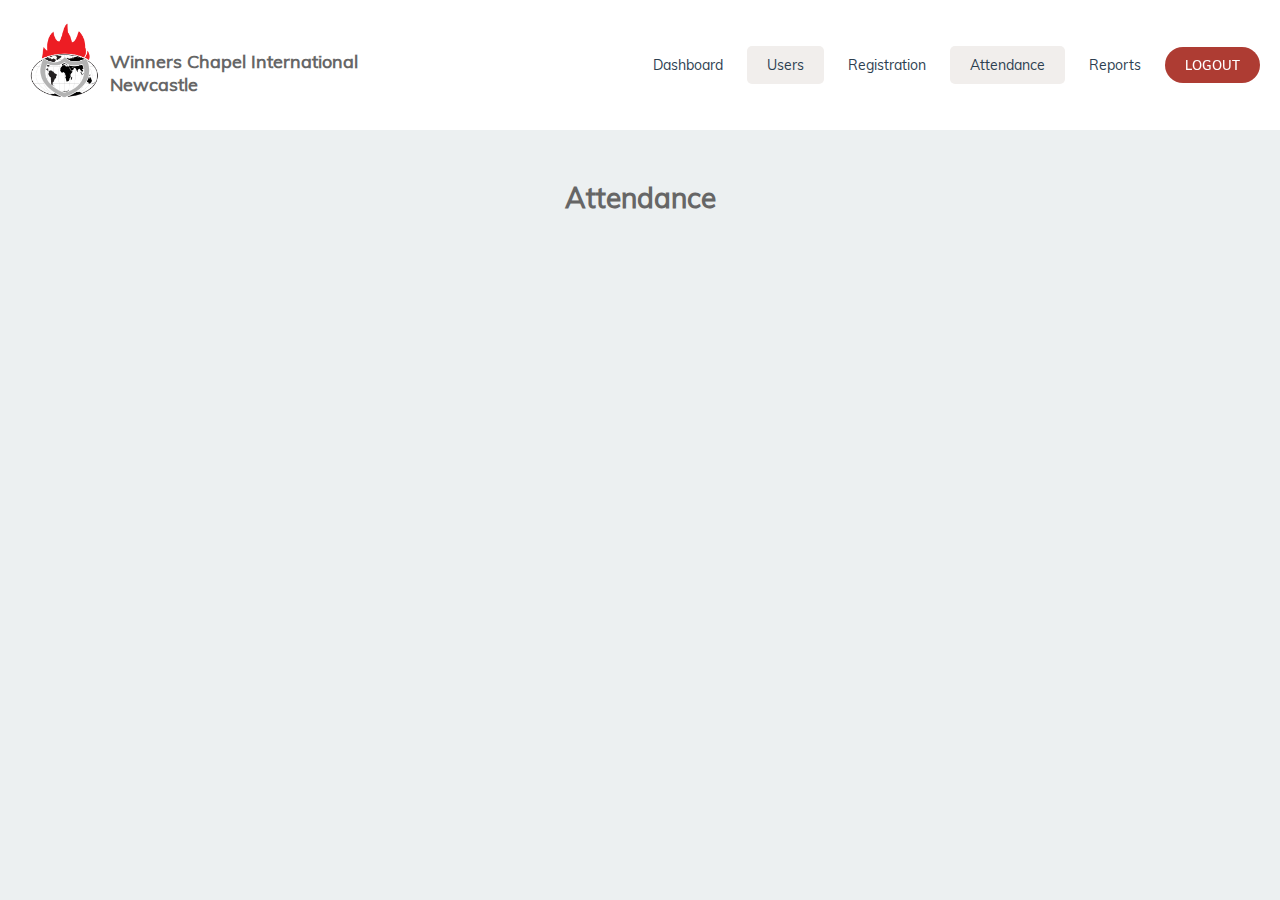
<file: pages/attendance.html>
<!DOCTYPE html>
<html lang="en">

<head>
    <meta charset="UTF-8">
    <meta name="viewport" content="width=device-width, initial-scale=1.0">
    <title>Attendance</title>
    <!-- STYLE CSS -->
    <link rel="stylesheet" href="../assets/css/style.css">
</head>

<body>
    <!-- Navbar -->
    <div class="navbar">
        <div class="d-flex">
            <img src="../assets/images/winners-logo.png" alt="Logo" width="90" height="100">
            <div class="logo-text">
                <p>Winners Chapel International</p>
                <p>Newcastle</p>
            </div>
        </div>
        <div class="nav-wrap">
            <button class="menu-toggle" onclick="toggleMenu()">
                <img src="../assets/images/menu_icon.jpg" alt="menu" width="35" height="35">
            </button>

            <div class="nav-links">
                <a class="divider" href="./dashboard.html">Dashboard</a>
                <a  class="active divider" href="./users.html">Users</a>
                <a class="divider"  href="./registration.html">Registration</a>
                <a class="active divider" href="#attendance">Attendance</a>
                <a class="divider"href="#reports">Reports</a>
                <button class="logout_btn" onclick="logout()">Logout</button>
            </div>
        </div>
    </div>

    <!-- Content Area -->
    <div class="content">
        <h1 class="header">Attendance</h1>
    </div>

    <!-- Scripts -->
    <script src="../assets/scripts/main.js" type="text/javascript"></script>
</body>

</html>
</file>
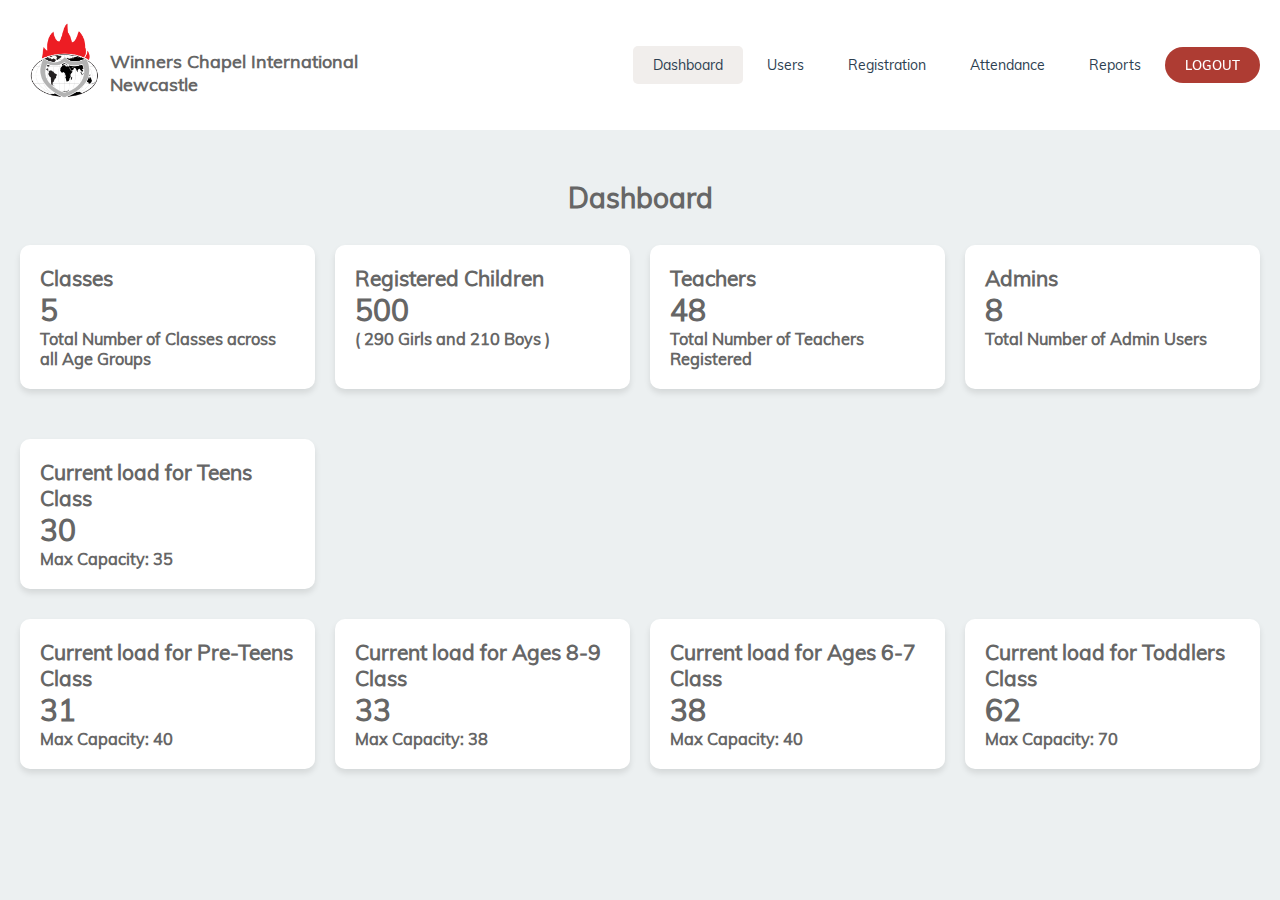
<file: pages/dashboard.html>
<!DOCTYPE html>
<html lang="en">

<head>
    <meta charset="UTF-8">
    <meta name="viewport" content="width=device-width, initial-scale=1.0">
    <title>Dashboard-Kidreg</title>
    <!-- STYLE CSS -->
    <link rel="stylesheet" href="../assets/css/style.css">
</head>

<body>
    <!-- Navbar -->
    <div class="navbar">
        <div class="d-flex">
            <img src="../assets/images/winners-logo.png" alt="Logo" width="90" height="100">
            <div class="logo-text">
                <p>Winners Chapel International</p>
                <p>Newcastle</p>
            </div>
        </div>
        <div class="nav-wrap">
            <button class="menu-toggle" onclick="toggleMenu()">
                <img src="../assets/images/menu_icon.jpg" alt="menu" width="35" height="35">
            </button>

            <div class="nav-links">
                <a class="active divider" href="#dashboard">Dashboard</a>
                <a  class="divider" href="./users.html">Users</a>
                <a class="divider" href="./registration.html">Registration</a>
                <a class="divider" href="./attendance.html">Attendance</a>
                <a class="divider"href="#reports">Reports</a>
                <button class="logout_btn" onclick="logout()">Logout</button>
            </div>
        </div>
    </div>

    <!-- Content Area -->
    <div class="content">
        <h1 class="header">Dashboard</h1>
        <div class="dashboard">
            <div class="card">
                <h2>Classes</h2>
                <p class="stats_txt">5</p>
                <h3>Total Number of Classes across all Age Groups</h3>
            </div>
            <div class="card">
                <h2>Registered Children</h2>
                <p class="stats_txt">500</p>
                <h3>( 290 Girls and 210 Boys )</h3>
            </div>
            <div class="card">
                <h2>Teachers</h2>
                <p class="stats_txt">48</p>
                <h3>Total Number of Teachers Registered</h3>
            </div>
            <div class="card">
                <h2>Admins</h2>
                <p class="stats_txt">8</p>
                <h3>Total Number of Admin Users</h3>
            </div>
            <div class="card">
                <h2>Current load for Teens Class</h2>
                <p class="stats_txt">30</p>
                <h3>Max Capacity: 35</h3>
            </div>
        </div>
        <div class="dashboard">
            <div class="card">
                <h2>Current load for Pre-Teens Class</h2>
                <p class="stats_txt">31</p>
                <h3>Max Capacity: 40</h3>
            </div>
            <div class="card">
                <h2>Current load for Ages 8-9 Class</h2>
                <p class="stats_txt">33</p>
                <h3>Max Capacity: 38</h3>
            </div>
            <div class="card">
                <h2>Current load for Ages 6-7 Class</h2>
                <p class="stats_txt">38</p>
                <h3>Max Capacity: 40</h3>
            </div>
            <div class="card">
                <h2>Current load for Toddlers Class</h2>
                <p class="stats_txt">62</p>
                <h3>Max Capacity: 70</h3>
            </div>
        </div>
    </div>
    <!-- Scripts -->
    <script src="../assets/scripts/main.js" type="text/javascript"></script>
</body>

</html>
</file>
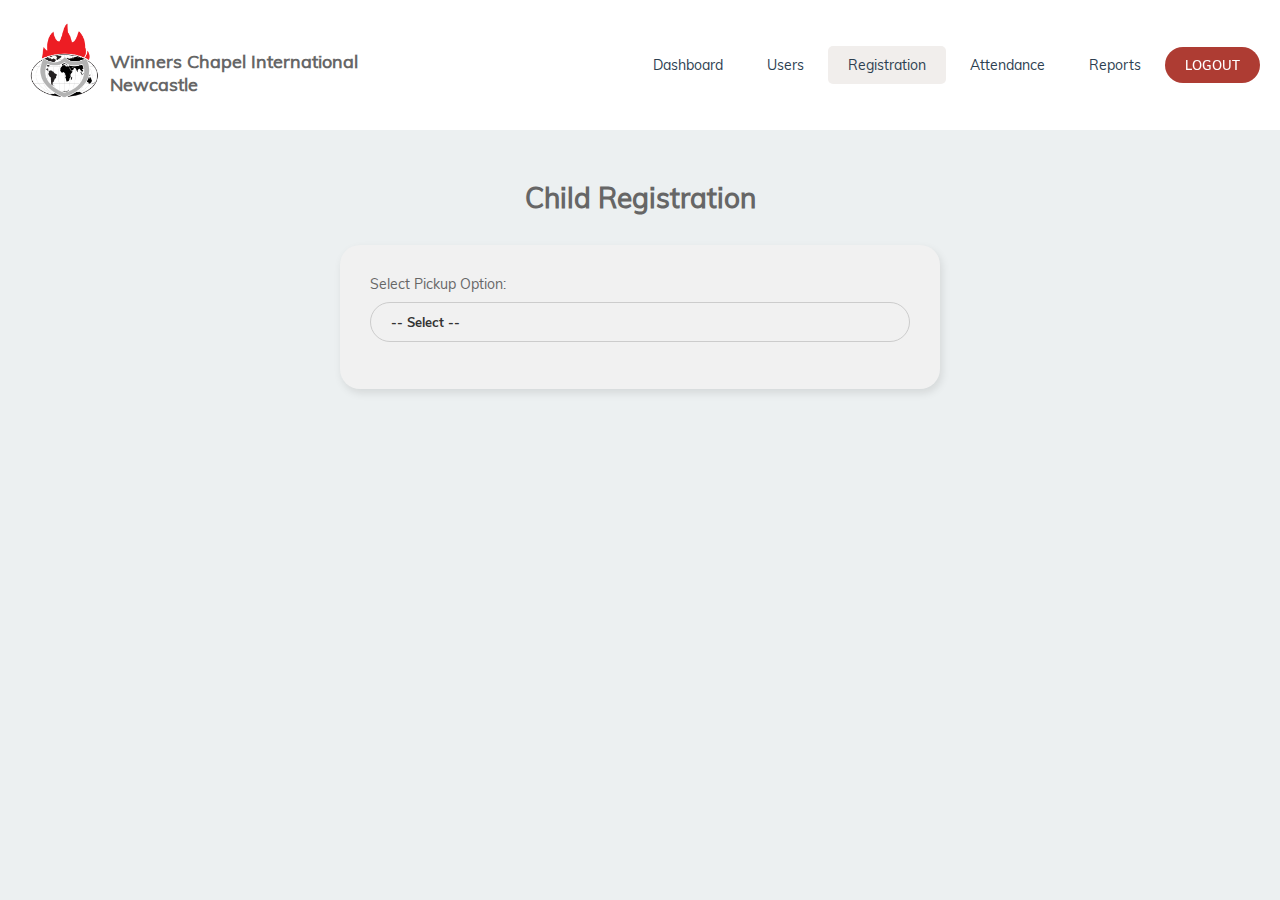
<file: pages/registration.html>
<!DOCTYPE html>
<html lang="en">

<head>
    <meta charset="UTF-8">
    <meta name="viewport" content="width=device-width, initial-scale=1.0">
    <title>Registration</title>
    <!-- STYLE CSS -->
    <link rel="stylesheet" href="../assets/css/style.css">
</head>

<body>
    <!-- Navbar -->
    <div class="navbar">
        <div class="d-flex">
            <img src="../assets/images/winners-logo.png" alt="Logo" width="90" height="100">
            <div class="logo-text">
                <p>Winners Chapel International</p>
                <p>Newcastle</p>
            </div>
        </div>

        <div class="nav-wrap">
            <button class="menu-toggle" onclick="toggleMenu()">
                <img src="../assets/images/menu_icon.jpg" alt="menu" width="35" height="35">
            </button>

            <div class="nav-links">
                <a class="divider" href="./dashboard.html">Dashboard</a>
                <a class="divider" href="./users.html">Users</a>
                <a class="active divider" href="#registration">Registration</a>
                <a class="divider" href="./attendance.html">Attendance</a>
                <a class="divider" href="#reports">Reports</a>
                <button class="logout_btn" onclick="logout()">Logout</button>
            </div>
        </div>
    </div>

    <!-- Content Area -->
    <div class="content">
        <h1 class="header">Child Registration</h1>
        <div class="container">
            <form action="" novalidate>
                <div class="block">
                    <div class="form-wrapper">
                        <label for="pickupOption">Select Pickup Option:</label>
                        <select class="form-control" id="pickupOption" onchange="showForm()">
                            <option value="">-- Select --</option>
                            <option value="father">Father Only</option>
                            <option value="mother">Mother Only</option>
                            <option value="both">Both Parents</option>
                            <option value="guardian">Guardian Only</option>
                        </select>
                    </div>
                    <div id="fatherForm" class="form-section">
                        <h3>Father's Information</h3>
                        <br>
                        <div class="d-flex">
                            <div class="form-wrapper w-50">
                                <label for="fatherName">Father's Name:</label>
                                <input type="text" id="fatherName" class="form-control" placeholder="Enter Father's Name" required>
                            </div>
                            <div class="form-wrapper w-50">
                                <label for="fatherPhone">Father's Phone:</label>
                                <input type="text" id="fatherPhone" class="form-control" placeholder="Enter Phone Number" required>
                            </div>
                        </div>
                        <button type="submit" class="custom_btn">Submit</button>
                    </div>

                    <!-- Mother Form -->

                    <div id="motherForm" class="form-section">
                        <h3>Mother's Information</h3>
                        <br>
                        <div class="d-flex">
                            <div class="form-wrapper w-50">
                                <label for="motherName">Mother's Name:</label>
                                <input type="text" id="motherName" class="form-control" placeholder="Enter Mother's Name" required>
                            </div>
                            <div class="form-wrapper w-50">
                                <label for="motherPhone">Mother's Phone:</label>
                                <input type="text" id="motherPhone" class="form-control" placeholder="Enter Phone Number" required>
                            </div>
                        </div>
                        <button type="submit" class="custom_btn">Submit</button>
                    </div>

                    <!-- Both Parents Form -->
                    <div id="bothForm" class="form-section">
                        <h3>Parents' Information</h3>
                        <br>
                        <div class="d-flex">
                            <div class="form-wrapper w-50">
                                <label for="fatherNameBoth">Father's Name:</label>
                                <input type="text" id="fatherNameBoth" class="form-control" placeholder="Enter Father's Name" required>
                            </div>
                            <div class="form-wrapper w-50">
                                <label for="fatherPhoneBoth">Father's Phone:</label>
                                <input type="text" id="fatherPhoneBoth" class="form-control" placeholder="Enter Phone Number" required>
                            </div>
                        </div>
                        <div class="d-flex">
                            <div class="form-wrapper w-50">
                                <label for="motherNameBoth">Mother's Name:</label>
                                <input type="text" id="motherNameBoth" class="form-control" placeholder="Enter Mother's Name" required>
                            </div>
                            <div class="form-wrapper w-50">
                                <label for="motherPhoneBoth">Mother's Phone:</label>
                                <input type="text" id="motherPhoneBoth" class="form-control" placeholder="Enter Phone Number" required>
                            </div>
                        </div>
                        <button type="submit" class="custom_btn">Submit</button>
                    </div>

                    <!-- Guardian Form -->
                    <div id="guardianForm" class="form-section">
                        <h3>Guardian's Information</h3>
                        <br>
                        <div class="d-flex">
                            <div class="form-wrapper w-50">
                                <label for="guardianName">Guardian's Name:</label>
                                <input type="text" id="guardianName" class="form-control" placeholder="Enter Guardian's Name" required>
                            </div>
                            <div class="form-wrapper w-50">
                                <label for="guardianPhone">Guardian's Phone:</label>
                                <input type="text" id="guardianPhone" class="form-control" placeholder="Enter Phone Number" required>
                            </div>
                        </div>
                        <button type="submit" class="custom_btn">Submit</button>
                    </div>
                </div>
            </form>
        </div>
    </div>

    <!-- Scripts -->
    <script src="../assets/scripts/main.js" type="text/javascript"></script>
</body>

</html>
</file>
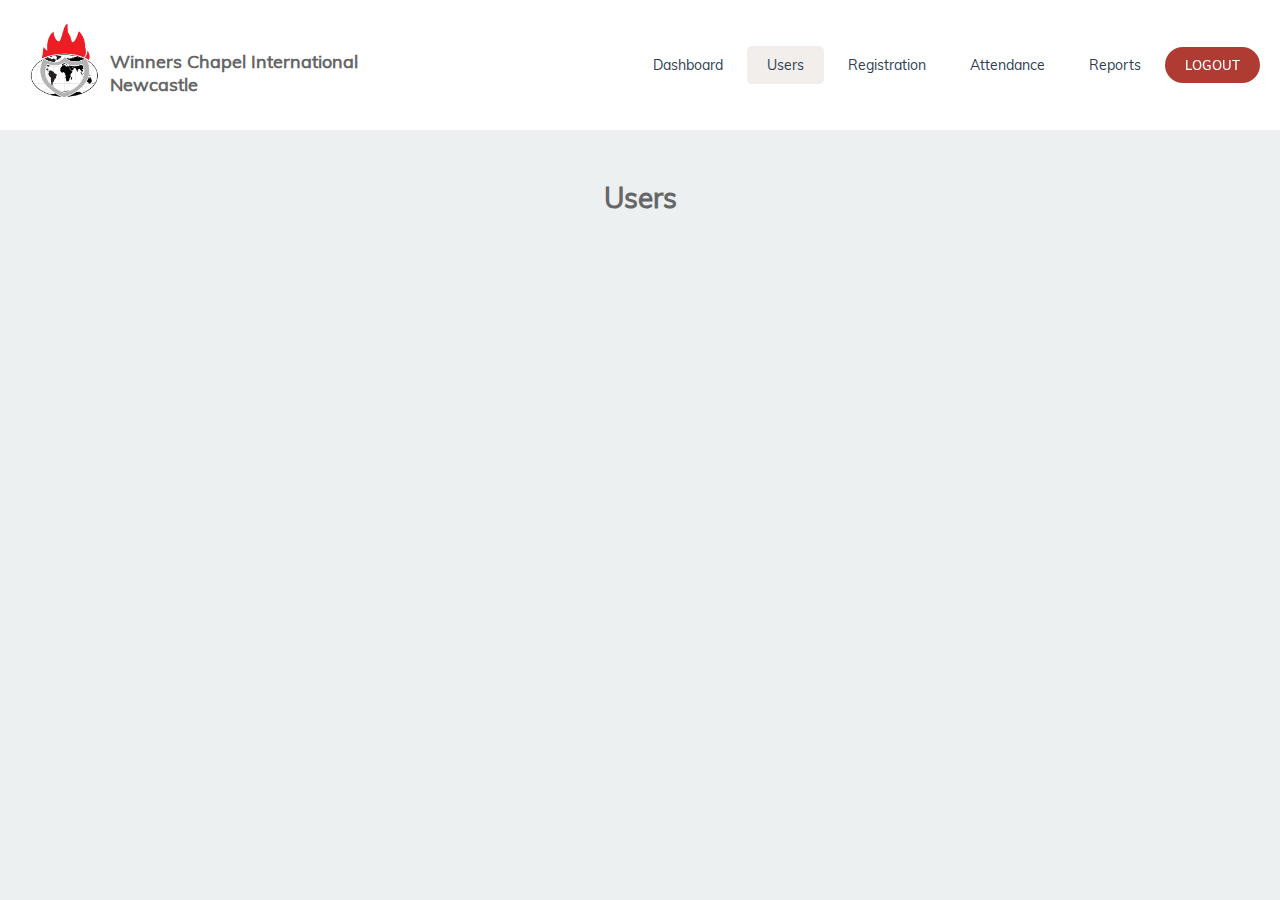
<file: pages/users.html>
<!DOCTYPE html>
<html lang="en">

<head>
    <meta charset="UTF-8">
    <meta name="viewport" content="width=device-width, initial-scale=1.0">
    <title>Users</title>
    <!-- STYLE CSS -->
    <link rel="stylesheet" href="../assets/css/style.css">
</head>

<body>
    <!-- Navbar -->
    <div class="navbar">
        <div class="d-flex">
            <img src="../assets/images/winners-logo.png" alt="Logo" width="90" height="100">
            <div class="logo-text">
                <p>Winners Chapel International</p>
                <p>Newcastle</p>
            </div>
        </div>
        <div class="nav-wrap">
            <button class="menu-toggle" onclick="toggleMenu()">
                <img src="../assets/images/menu_icon.jpg" alt="menu" width="35" height="35">
            </button>

            <div class="nav-links">
                <a class="divider" href="./dashboard.html">Dashboard</a>
                <a  class="active divider" href="#users">Users</a>
                <a class="divider"  href="./registration.html">Registration</a>
                <a class="divider" href="./attendance.html">Attendance</a>
                <a class="divider"href="#reports">Reports</a>
                <button class="logout_btn" onclick="logout()">Logout</button>
            </div>
        </div>
    </div>

    <!-- Content Area -->
    <div class="content">
        <h1 class="header">Users</h1>
    </div>

    <!-- Scripts -->
    <script src="../assets/scripts/main.js" type="text/javascript"></script>
</body>

</html>
</file>
<file: assets/css/style.css>
@font-face {
  font-family: "Muli-Regular";
  src: url("../fonts/muli/Muli-Regular.ttf");
}

@font-face {
  font-family: "Muli-SemiBold";
  src: url("../fonts/muli/Muli-SemiBold.ttf");
}

@font-face {
  font-family: "Muli-Bold";
  src: url("../fonts/muli/Muli-Bold.ttf");
}

* {
  -webkit-box-sizing: border-box;
  -moz-box-sizing: border-box;
  box-sizing: border-box;
  margin: 0;
  padding: 0;
}

body {
  font-family: "Muli-Regular";
  color: #666;
  font-size: 14px;
  margin: 0;
  display: flex;
  flex-direction: column;
  height: 100vh;
}

.navbar {
  display: flex;
  justify-content: space-between;
  align-items: center;
  background: white;
  padding: 15px 20px;
  box-shadow: 0 2px 5px rgba(0, 0, 0, 0.1);
}

.navbar a {
  text-decoration: none;
  color: #2c3e50;
  padding: 10px 20px;
  border-radius: 5px;
}

.navbar a:hover {
  background: #ecf0f1;
}

.navbar .active {
  background: #f1eeec;
}

.navbar .logout_btn {
  padding: 10px 20px;
  border: none;
  align-items: center;
  justify-content: center;
  background: #ae3c33;
  color: #fff;
  text-transform: uppercase;
  font-family: "Muli-SemiBold";
  border-radius: 20px;
  overflow: hidden;
  -webkit-transform: perspective(1px) translateZ(0);
  transform: perspective(1px) translateZ(0);
  box-shadow: 0 0 1px rgba(0, 0, 0, 0);
  position: relative;
  -webkit-transition-property: color;
  transition-property: color;
  -webkit-transition-duration: 0.5s;
  transition-duration: 0.5s;
  cursor: pointer;
}

.content {
  flex: 1;
  padding: 20px;
  background: #ecf0f1;
}

.dashboard {
  display: grid;
  grid-template-columns: repeat(auto-fit, minmax(250px, 1fr));
  gap: 20px;
}

.card {
  background: white;
  padding: 20px;
  border-radius: 10px;
  box-shadow: 0 4px 6px rgba(0, 0, 0, 0.1);
  margin-bottom: 30px;
}

input,
textarea,
select,
button {
  font-family: "Muli-Regular";
  color: #333;
  font-size: 13px;
}

p,
h1,
h2,
h3,
h4,
h5,
h6,
ul {
  margin: 0;
}

img {
  max-width: 100%;
}

ul {
  padding-left: 0;
  margin-bottom: 0;
}

a:hover {
  text-decoration: none;
}

:focus {
  outline: none;
}

#errorMessage {
  color: red;
  font-size: 14px;
  text-align: center;
  margin-top: 10px;
  display: none;
}

.wrapper {
  min-height: 100vh;
  background-image: url('../images/bg-registration-form-2.jpg');
  background-size: cover;
  background-repeat: no-repeat;
  display: flex;
  align-items: center;
}

.header {
  justify-content: center;
  text-align: center;
  padding: 30px;
}

.stats_txt {
  font-weight: 900;
  font-size: 30px;
}

.d-flex {
  display: flex;
}

.logo-text {
  padding-top: 35px;
  font-size: 18px;
  font-weight: 700;
}

.login-text {
  padding-top: 35px;
  font-size: 18px;
  font-weight: 700;
}

.inner {
  min-width: 850px;
  margin: auto;
  padding: 40px;
  box-shadow: 2px 4px 8px rgba(0, 0, 0, 0.1);
  background: right no-repeat url("../images/children.png");
  border-radius: 20px;
}

.container {
  max-width: 600px;
  margin: auto;
  box-shadow: 2px 4px 8px rgba(0, 0, 0, 0.1);
  background-color: #f1f1f1;
  border-radius: 20px;
  padding: 30px;
}

.inner h3 {
  text-transform: uppercase;
  font-size: 22px;
  font-family: "Muli-Bold";
  text-align: center;
  margin-bottom: 32px;
  color: #333;
  letter-spacing: 2px;
}

.login-form {
  width: 50%;
  padding-left: 45px;
}

.w-50 {
  width: 50%;
}

.w-100 {
  width: 100%;
}

.form-group .form-wrapper:first-child {
  margin-right: 20px;
}

.form-wrapper {
  margin-bottom: 17px;
}

.form-wrapper label {
  margin-bottom: 9px;
  display: block;
}

.form-control {
  border: 1px solid #ccc;
  display: block;
  width: 100%;
  height: 40px;
  padding: 0 20px;
  border-radius: 20px;
  font-family: "Muli-Bold";
  background: none;
}

.form-control:focus {
  border: 1px solid #ae3c33;
}

.form-section {
  display: none;
  animation: fadeIn 0.3s ease-in-out;
}

select {
  -moz-appearance: none;
  -webkit-appearance: none;
  cursor: pointer;
  padding-left: 20px;
}

select option[value=""][disabled] {
  display: none;
}

.custom_btn {
  border: none;
  width: 152px;
  height: 40px;
  margin: auto;
  margin-top: 29px;
  cursor: pointer;
  display: flex;
  align-items: center;
  justify-content: center;
  padding: 0;
  background: #ae3c33;
  font-size: 13px;
  color: #fff;
  text-transform: uppercase;
  font-family: "Muli-SemiBold";
  border-radius: 20px;
  overflow: hidden;
  -webkit-transform: perspective(1px) translateZ(0);
  transform: perspective(1px) translateZ(0);
  box-shadow: 0 0 1px rgba(0, 0, 0, 0);
  position: relative;
  -webkit-transition-property: color;
  transition-property: color;
  -webkit-transition-duration: 0.5s;
  transition-duration: 0.5s;
}

.custom_btn:before {
  content: "";
  position: absolute;
  z-index: -1;
  top: 0;
  left: 0;
  right: 0;
  bottom: 0;
  background: #f11a09;
  -webkit-transform: scaleX(0);
  transform: scaleX(0);
  -webkit-transform-origin: 0 50%;
  transform-origin: 0 50%;
  -webkit-transition-property: transform;
  transition-property: transform;
  -webkit-transition-duration: 0.5s;
  transition-duration: 0.5s;
  -webkit-transition-timing-function: ease-out;
  transition-timing-function: ease-out;
}

.custom_btn:hover:before {
  -webkit-transform: scaleX(1);
  transform: scaleX(1);
  -webkit-transition-timing-function: cubic-bezier(0.52, 1.64, 0.37, 0.66);
  transition-timing-function: cubic-bezier(0.52, 1.64, 0.37, 0.66);
}

.checkbox {
  position: relative;
}

.checkbox label {
  padding-left: 22px;
  cursor: pointer;
}

.checkbox input {
  position: absolute;
  opacity: 0;
  cursor: pointer;
}

.checkbox input:checked~.checkmark:after {
  display: block;
}

.checkmark {
  position: absolute;
  top: 50%;
  left: 0;
  transform: translateY(-50%);
  height: 12px;
  width: 13px;
  border-radius: 2px;
  background-color: #ebebeb;
  border: 1px solid #ccc;
  font-family: Material-Design-Iconic-Font;
  color: #000;
  font-size: 10px;
  font-weight: bolder;
}

.checkmark:after {
  position: absolute;
  top: 50%;
  left: 50%;
  transform: translate(-50%, -50%);
  display: none;
  content: '\f26b';
}

.menu-toggle {
  display: none;
}

@media (max-width: 1001px) {
  .inner {
    min-width: 768px;
  }
}

@media (max-width: 768px) {
  .logo-text {
    display: none;
  }

  .inner {
    min-width: 400px;
    background: none;
    padding: 20px;
  }

  .login-form {
    width: 100%;
    padding-left: 15px;
  }

  form {
    width: 100%;
    padding-right: 15px;
    padding-left: 15px;
  }

  .navbar {
    flex-direction: column;
    /* align-items: center; */
  }

  .navbar a {
    padding: 10px;
    width: 100%;
    text-align: left;
  }

  .navbar .logout {
    margin-top: 10px;
    width: 100%;
    text-align: left;
  }

  .dashboard {
    grid-template-columns: 1fr;
    /* Stacks the dashboard items vertically */
  }

  .card {
    margin-bottom: 20px;
  }

  .nav-wrap {
    flex-direction: column;
    align-items: flex-start;
    width: 100%;
  }

  .nav-links {
    display: none;
    flex-direction: column;
  }

  .nav-links a,
  .logout_btn {
    display: block;
    width: 100%;
  }

  .menu-toggle {
    display: block;
    border: none;
  }

  .nav-wrap.open .nav-links {
    display: flex;
  }

  .divider {
    border-bottom: 1px solid #ccc;
  }
}
</file>
